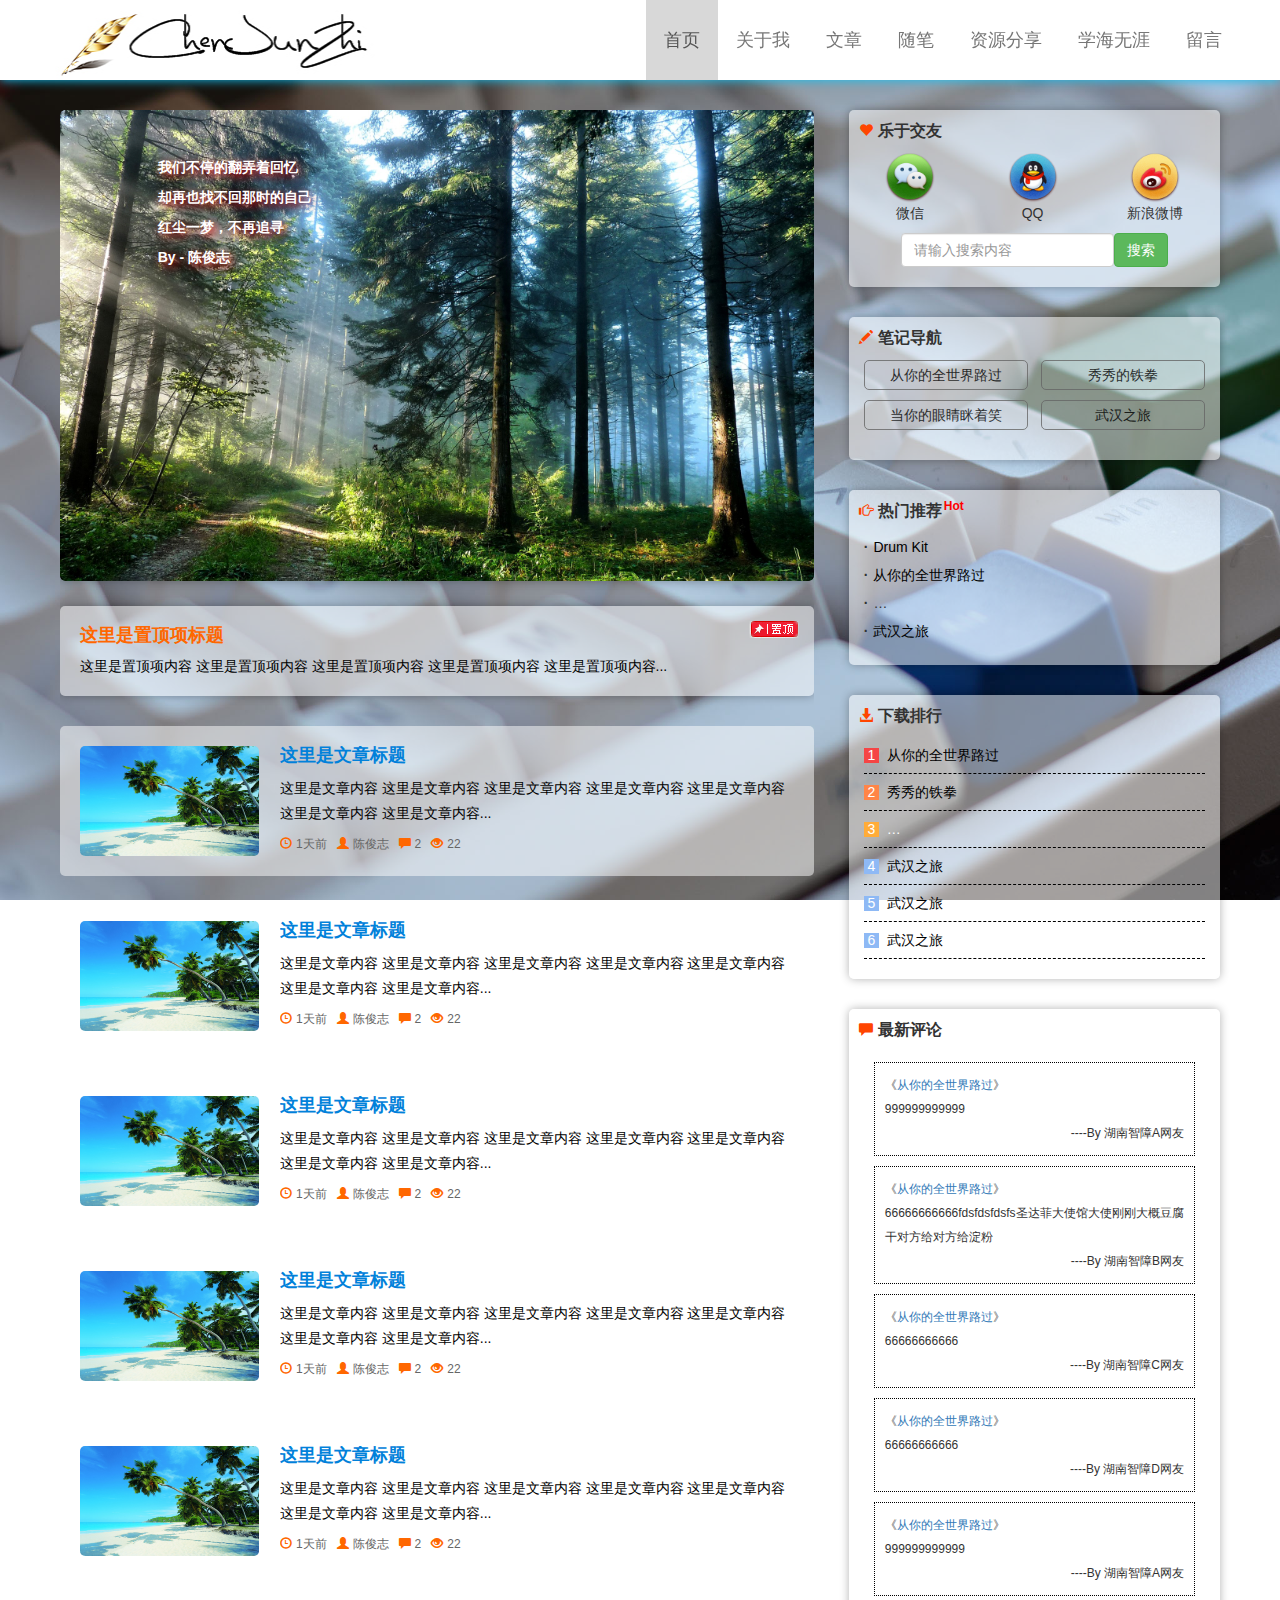
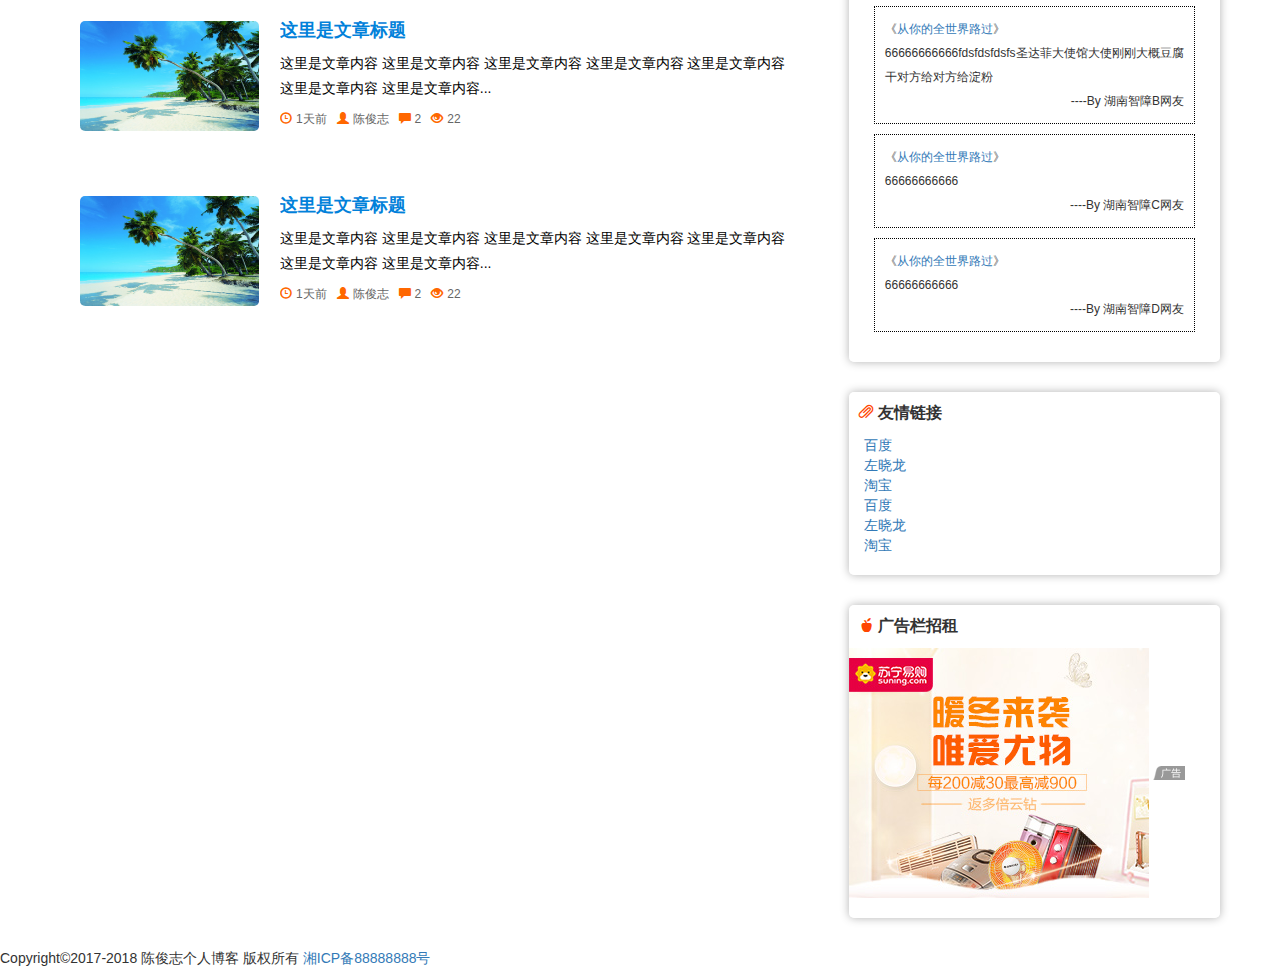
<file: index.html>
<!DOCTYPE html>
<html lang="en">
<head>
    <meta charset="UTF-8">
    <meta name="viewport" content="width=device-width,initial-scale=1.0,user-scalable=no">
    <title>陈俊志个人博客 - 一个聊音乐与技术的论坛</title>
    <link rel="stylesheet" type="text/css" href="css/bootstrap.min.css">
    <link rel="stylesheet" type="text/css" href="css/index.css">
    <link rel="icon" href="image/icon.png">

    <script type="text/javascript" src="js/jquery-v1.10.2.js"></script>
    <script type="text/javascript" src="js/bootstrap.min.js"></script>
    <script src="js/index.js"></script>
</head>
<body>
<!-- 头部开始 -->
<header id="myheader">
    <nav class="nav navbar-default navbar-fixed-top" role="navgation" id="mynav">
        <div class="container-fluid top">
            <div id="logo">
                <a href="index.html">
                    <img src="image/logo.jpg">
                </a>
            </div>
            <div class="navbar-header">
                <button class="navbar-toggle" data-toggle="collapse" data-target=".navbar-collapse">
                    <span class="icon-bar"></span>
                    <span class="icon-bar"></span>
                    <span class="icon-bar"></span>
                </button>
            </div>

            <div class="collapse navbar-collapse">
                <ul class="navbar-nav nav">
                    <li class="active"><a href="index.html">首页</a></li>
                    <li><a href="about.html">关于我</a></li>
                    <li><a href="#">文章</a></li>
                    <li><a href="#">随笔</a></li>
                    <li><a href="#">资源分享</a></li>
                    <li><a href="#">学海无涯</a></li>
                    <li><a href="#">留言</a></li>
                    <div class="move-bg" style="display: block; position: absolute; z-index: -100; top: 0; left: 0; background: #d8d8d8; opacity: 1; height: 80px; transition: all 0.5s; transform: scale(0);"></div>
                </ul>
            </div>
        </div>
    </nav>
</header>
<!-- 头部结束 -->

<!-- 内容区开始 -->
<div id="container" class="clear-after">
    <!-- 文章部分开始 -->
    <article>
        <!-- 1、首页照片展示 -->
        <div class="mb25 index_ban borderRadius boxShadow">
            <a href="index.html" target="_blank">
                <img src="image/ban.jpg" class="borderRadius imgB">
                <img src="image/ban.jpg" class="borderRadius imgT">
            </a>
            <ul class="texts">
                <p>我们不停的翻弄着回忆</p>
                <p>却再也找不回那时的自己</p>
                <p>红尘一梦，不再追寻</p>
                <p>By - 陈俊志</p>
            </ul>
        </div>
        <!-- 2、置顶项 -->
        <div class="article-top bgOpacity borderRadius boxShadow mb30">
            <div class="article-top-wrap  pd20">
                <h2 class="article-top-title"><a href="javascript:;" title="">这里是置顶项标题</a></h2>
                <div class="article-top-con">这里是置顶项内容 这里是置顶项内容 这里是置顶项内容 这里是置顶项内容 这里是置顶项内容...</div>
            </div>
        </div>

        <!-- 3、章节部分开始 -->
        <section>
            <ul>
                <li class="article-item mb25 borderRadius">
                    <div class="clear-after pd20">
                        <div class="article-img left"><img src="image/view.jpg" class="borderRadius"></div>
                        <div class="article-con right">
                            <a href="javascript:;">
                                <h2 class="sec-title">这里是文章标题</h2>
                                <p class="sec-con">这里是文章内容 这里是文章内容 这里是文章内容 这里是文章内容 这里是文章内容 这里是文章内容 这里是文章内容...</p>
                            </a>
                            <ul>
                                <li class="art-con-item left">
                                    <span class="glyphicon glyphicon-time" aria-hidden="true"></span><i class="time">1天前</i>
                                </li>
                                <li class="art-con-item left">
                                    <a href="javascript:;"><span class="glyphicon glyphicon-user" aria-hidden="true"></span><i class="author">陈俊志</i></a>
                                </li>
                                <li class="art-con-item left">
                                    <a href="javascript:;"><span class="glyphicon glyphicon-comment" aria-hidden="true"></span><i class="comment">2</i></a>
                                </li>
                                <li class="art-con-item left">
                                    <span class="glyphicon glyphicon-eye-open" aria-hidden="true"></span><i class="view">22</i>
                                </li>
                            </ul>
                        </div>
                    </div>
                </li>
                <li class="article-item mb25 borderRadius">
                    <div class="clear-after pd20">
                        <div class="article-img left"><img src="image/view.jpg" class="borderRadius"></div>
                        <div class="article-con right">
                            <a href="javascript:;">
                                <h2 class="sec-title">这里是文章标题</h2>
                                <p class="sec-con">这里是文章内容 这里是文章内容 这里是文章内容 这里是文章内容 这里是文章内容 这里是文章内容 这里是文章内容...</p>
                            </a>
                            <ul>
                                <li class="art-con-item left">
                                    <span class="glyphicon glyphicon-time" aria-hidden="true"></span><i class="time">1天前</i>
                                </li>
                                <li class="art-con-item left">
                                    <a href="javascript:;"><span class="glyphicon glyphicon-user" aria-hidden="true"></span><i class="author">陈俊志</i></a>
                                </li>
                                <li class="art-con-item left">
                                    <a href="javascript:;"><span class="glyphicon glyphicon-comment" aria-hidden="true"></span><i class="comment">2</i></a>
                                </li>
                                <li class="art-con-item left">
                                    <span class="glyphicon glyphicon-eye-open" aria-hidden="true"></span><i class="view">22</i>
                                </li>
                            </ul>
                        </div>
                    </div>
                </li>
                <li class="article-item mb25 borderRadius">
                    <div class="clear-after pd20">
                        <div class="article-img left"><img src="image/view.jpg" class="borderRadius"></div>
                        <div class="article-con right">
                            <a href="javascript:;">
                                <h2 class="sec-title">这里是文章标题</h2>
                                <p class="sec-con">这里是文章内容 这里是文章内容 这里是文章内容 这里是文章内容 这里是文章内容 这里是文章内容 这里是文章内容...</p>
                            </a>
                            <ul>
                                <li class="art-con-item left">
                                    <span class="glyphicon glyphicon-time" aria-hidden="true"></span><i class="time">1天前</i>
                                </li>
                                <li class="art-con-item left">
                                    <a href="javascript:;"><span class="glyphicon glyphicon-user" aria-hidden="true"></span><i class="author">陈俊志</i></a>
                                </li>
                                <li class="art-con-item left">
                                    <a href="javascript:;"><span class="glyphicon glyphicon-comment" aria-hidden="true"></span><i class="comment">2</i></a>
                                </li>
                                <li class="art-con-item left">
                                    <span class="glyphicon glyphicon-eye-open" aria-hidden="true"></span><i class="view">22</i>
                                </li>
                            </ul>
                        </div>
                    </div>
                </li>
                <li class="article-item mb25 borderRadius">
                    <div class="clear-after pd20">
                        <div class="article-img left"><img src="image/view.jpg" class="borderRadius"></div>
                        <div class="article-con right">
                            <a href="javascript:;">
                                <h2 class="sec-title">这里是文章标题</h2>
                                <p class="sec-con">这里是文章内容 这里是文章内容 这里是文章内容 这里是文章内容 这里是文章内容 这里是文章内容 这里是文章内容...</p>
                            </a>
                            <ul>
                                <li class="art-con-item left">
                                    <span class="glyphicon glyphicon-time" aria-hidden="true"></span><i class="time">1天前</i>
                                </li>
                                <li class="art-con-item left">
                                    <a href="javascript:;"><span class="glyphicon glyphicon-user" aria-hidden="true"></span><i class="author">陈俊志</i></a>
                                </li>
                                <li class="art-con-item left">
                                    <a href="javascript:;"><span class="glyphicon glyphicon-comment" aria-hidden="true"></span><i class="comment">2</i></a>
                                </li>
                                <li class="art-con-item left">
                                    <span class="glyphicon glyphicon-eye-open" aria-hidden="true"></span><i class="view">22</i>
                                </li>
                            </ul>
                        </div>
                    </div>
                </li>
                <li class="article-item mb25 borderRadius">
                    <div class="clear-after pd20">
                        <div class="article-img left"><img src="image/view.jpg" class="borderRadius"></div>
                        <div class="article-con right">
                            <a href="javascript:;">
                                <h2 class="sec-title">这里是文章标题</h2>
                                <p class="sec-con">这里是文章内容 这里是文章内容 这里是文章内容 这里是文章内容 这里是文章内容 这里是文章内容 这里是文章内容...</p>
                            </a>
                            <ul>
                                <li class="art-con-item left">
                                    <span class="glyphicon glyphicon-time" aria-hidden="true"></span><i class="time">1天前</i>
                                </li>
                                <li class="art-con-item left">
                                    <a href="javascript:;"><span class="glyphicon glyphicon-user" aria-hidden="true"></span><i class="author">陈俊志</i></a>
                                </li>
                                <li class="art-con-item left">
                                    <a href="javascript:;"><span class="glyphicon glyphicon-comment" aria-hidden="true"></span><i class="comment">2</i></a>
                                </li>
                                <li class="art-con-item left">
                                    <span class="glyphicon glyphicon-eye-open" aria-hidden="true"></span><i class="view">22</i>
                                </li>
                            </ul>
                        </div>
                    </div>
                </li>
                <li class="article-item mb25 borderRadius">
                    <div class="clear-after pd20">
                        <div class="article-img left"><img src="image/view.jpg" class="borderRadius"></div>
                        <div class="article-con right">
                            <a href="javascript:;">
                                <h2 class="sec-title">这里是文章标题</h2>
                                <p class="sec-con">这里是文章内容 这里是文章内容 这里是文章内容 这里是文章内容 这里是文章内容 这里是文章内容 这里是文章内容...</p>
                            </a>
                            <ul>
                                <li class="art-con-item left">
                                    <span class="glyphicon glyphicon-time" aria-hidden="true"></span><i class="time">1天前</i>
                                </li>
                                <li class="art-con-item left">
                                    <a href="javascript:;"><span class="glyphicon glyphicon-user" aria-hidden="true"></span><i class="author">陈俊志</i></a>
                                </li>
                                <li class="art-con-item left">
                                    <a href="javascript:;"><span class="glyphicon glyphicon-comment" aria-hidden="true"></span><i class="comment">2</i></a>
                                </li>
                                <li class="art-con-item left">
                                    <span class="glyphicon glyphicon-eye-open" aria-hidden="true"></span><i class="view">22</i>
                                </li>
                            </ul>
                        </div>
                    </div>
                </li>
                <li class="article-item mb25 borderRadius">
                    <div class="clear-after pd20">
                        <div class="article-img left"><img src="image/view.jpg" class="borderRadius"></div>
                        <div class="article-con right">
                            <a href="javascript:;">
                                <h2 class="sec-title">这里是文章标题</h2>
                                <p class="sec-con">这里是文章内容 这里是文章内容 这里是文章内容 这里是文章内容 这里是文章内容 这里是文章内容 这里是文章内容...</p>
                            </a>
                            <ul>
                                <li class="art-con-item left">
                                    <span class="glyphicon glyphicon-time" aria-hidden="true"></span><i class="time">1天前</i>
                                </li>
                                <li class="art-con-item left">
                                    <a href="javascript:;"><span class="glyphicon glyphicon-user" aria-hidden="true"></span><i class="author">陈俊志</i></a>
                                </li>
                                <li class="art-con-item left">
                                    <a href="javascript:;"><span class="glyphicon glyphicon-comment" aria-hidden="true"></span><i class="comment">2</i></a>
                                </li>
                                <li class="art-con-item left">
                                    <span class="glyphicon glyphicon-eye-open" aria-hidden="true"></span><i class="view">22</i>
                                </li>
                            </ul>
                        </div>
                    </div>
                </li>
            </ul>
        </section>
        <!-- 章节部分结束 -->
    </article>
    <!-- 文章部分结束 -->


    <!-- 旁边部分开始 -->
    <aside>
        <!-- 乐于交友 -->
        <div class="mb30 bgOpacity boxShadow borderRadius pdb">
            <div class="pd10">
                <span class="glyphicon glyphicon-heart mr5"></span><span style="font-weight: bold;font-size: 16px;">乐于交友</span>
            </div>
            <ul class="clear-after contact">
                <li class="wechat left"><a href="javascript:;"><img src="image/mm.png"></a><p>微信</p></li>
                <li class="QQ left"><a href="javascript:;"><img src="image/qq.png"></a><p>QQ</p></li>
                <li class="sina left "><a href="javascript:;"><img src="image/sinaweibo.png"></a><p>新浪微博</p></li>
            </ul>
            <div class="navbar-form clear-after" style="width: 80%; margin: 0 auto;">
                <input type="text" class="form-control" name="" placeholder="请输入搜索内容">
                <button class="btn btn-success" style="padding: 6px 1px;">搜索</button>
            </div>
        </div>

        <!-- 笔记之类的导航 （glyphicon glyphicon-pencil  笔记     glyphicon glyphicon-tags  教程  glyphicon glyphicon-link  资源） 背景图滑动效果 a标签hover效果-->
        <div class="mb30 bgOpacity boxShadow borderRadius pdb">
            <div class="pd10">
                <span class="glyphicon glyphicon-pencil mr5"></span><span style="font-weight: bold;font-size: 16px;">笔记导航</span>
            </div>
            <div class="pd15">
                <ul class="note-nav">
                    <li><a href="javascript:;">从你的全世界路过</a></li>
                    <li><a href="javascript:;">秀秀的铁拳</a></li>
                    <li><a href="javascript:;">当你的眼睛眯着笑</a></li>
                    <li><a href="javascript:;">武汉之旅</a></li>
                    <div style="clear:both;"></div>
                </ul>
            </div>
        </div>

        <!-- 热门推荐 -->
        <div class="mb30 bgOpacity boxShadow borderRadius pdb">
            <div class="pd10">
                <span class="glyphicon glyphicon-hand-right mr5"></span><span style="font-weight: bold;font-size: 16px;">热门推荐<sup style="color: red; margin-left: 2px;">Hot</sup></span>
            </div>
            <div class="pd15">
                <ul class="l-s">
                    <li><span>·</span><a href="drumKit.html">Drum Kit</a></li>
                    <li><span>·</span><a href="javascript:;">从你的全世界路过</a></li>
                    <li><span>·</span><a href="javascript:;">当你的眼睛眯着笑当你的眼睛眯着笑当你的眼睛眯着笑当你的眼睛眯着笑当你的眼睛眯着笑当你的眼睛眯着笑当你的眼睛眯着笑</a></li>
                    <li><span>·</span><a href="javascript:;">武汉之旅</a></li>
                </ul>
            </div>
        </div>

        <!-- 下载排行 -->
        <div class="mb30 bgOpacity boxShadow borderRadius pdb">
            <div class="pd10">
                <span class="glyphicon glyphicon-download-alt mr5"></span><span style="font-weight: bold;font-size: 16px;">下载排行</span>
            </div>
            <div class="pd15">
                <ul class="download-rank">
                    <li><span class="top1">1</span><a href="javascript:;" title="从你的全世界路过">从你的全世界路过</a></li>
                    <li><span class="top2">2</span><a href="javascript:;" title="秀秀的铁拳">秀秀的铁拳</a></li>
                    <li><span class="top3">3</span><a href="javascript:;" title="当你的眼睛眯着笑当你的眼睛眯着笑当你的眼睛眯着笑">当你的眼睛眯着笑当你的眼睛眯着笑当你的眼睛眯着笑</a></li>
                    <li><span>4</span><a href="javascript:;" title="武汉之旅">武汉之旅</a></li>
                    <li><span>5</span><a href="javascript:;" title="武汉之旅">武汉之旅</a></li>
                    <li><span>6</span><a href="javascript:;" title="武汉之旅">武汉之旅</a></li>
                </ul>
            </div>
        </div>

        <!-- 最新评论(自动往上翻) -->
        <div class="mb30 bgOpacity boxShadow borderRadius pdb">
            <div class="pd10">
                <span class="glyphicon glyphicon-comment mr5"></span><span style="font-weight: bold;font-size: 16px;">最新评论</span>
            </div>
            <div class="pd15 c-new">
                <ul>
                    <li class="c-items">
                        <div class="c-title">《<a href="javascript:;">从你的全世界路过</a>》</div>
                        <div class="c-content">999999999999</div>
                        <div class="c-people">----By 湖南智障A网友</div>
                    </li>
                    <li class="c-items">
                        <div class="c-title">《<a href="javascript:;">从你的全世界路过</a>》</div>
                        <div class="c-content">66666666666fdsfdsfdsfs圣达菲大使馆大使刚刚大概豆腐干对方给对方给淀粉</div>
                        <div class="c-people">----By 湖南智障B网友</div>
                    </li>
                    <li class="c-items">
                        <div class="c-title">《<a href="javascript:;">从你的全世界路过</a>》</div>
                        <div class="c-content">66666666666</div>
                        <div class="c-people">----By 湖南智障C网友</div>
                    </li>
                    <li class="c-items">
                        <div class="c-title">《<a href="javascript:;">从你的全世界路过</a>》</div>
                        <div class="c-content">66666666666</div>
                        <div class="c-people">----By 湖南智障D网友</div>
                    </li>
                    <li class="c-items">
                        <div class="c-title">《<a href="javascript:;">从你的全世界路过</a>》</div>
                        <div class="c-content">999999999999</div>
                        <div class="c-people">----By 湖南智障A网友</div>
                    </li>
                    <li class="c-items">
                        <div class="c-title">《<a href="javascript:;">从你的全世界路过</a>》</div>
                        <div class="c-content">66666666666fdsfdsfdsfs圣达菲大使馆大使刚刚大概豆腐干对方给对方给淀粉</div>
                        <div class="c-people">----By 湖南智障B网友</div>
                    </li>
                    <li class="c-items">
                        <div class="c-title">《<a href="javascript:;">从你的全世界路过</a>》</div>
                        <div class="c-content">66666666666</div>
                        <div class="c-people">----By 湖南智障C网友</div>
                    </li>
                    <li class="c-items">
                        <div class="c-title">《<a href="javascript:;">从你的全世界路过</a>》</div>
                        <div class="c-content">66666666666</div>
                        <div class="c-people">----By 湖南智障D网友</div>
                    </li>
                </ul>
            </div>
        </div>

        <!-- 友情链接（glyphicon glyphicon-paperclip） -->
        <div class="mb30 bgOpacity boxShadow borderRadius pdb">
            <div class="pd10">
                <span class="glyphicon glyphicon-paperclip mr5"></span><span style="font-weight: bold;font-size: 16px;">友情链接</span>
            </div>
            <div class="pd15">
                <ul class="f-link">
                    <li><a href="http://www.baidu.com">百度</a></li>
                    <li><a href="http://www.zuoxiaolong.com">左晓龙</a></li>
                    <li><a href="http://www.taobao.com">淘宝</a></li>
                    <li><a href="http://www.baidu.com">百度</a></li>
                    <li><a href="http://www.zuoxiaolong.com">左晓龙</a></li>
                    <li><a href="http://www.taobao.com">淘宝</a></li>
                </ul>
            </div>
        </div>

        <!-- 广告栏招租 -->
        <div class="mb30 bgOpacity boxShadow borderRadius pdb">
            <div class="pd10">
                <span class="glyphicon glyphicon-apple mr5"></span><span style="font-weight: bold;font-size: 16px;">广告栏招租</span>
            </div>
            <div class="ad-hire">
                <div class="hire">
                    <a href="http://www.suning.com">
                        <img src="image/adImg.jpg" title="苏宁易购" alt="" class="adImg">
                        <img src="image/ad.png" class="ad">
                    </a>
                </div>
            </div>
        </div>

    </aside>
    <!-- 旁边部分结束 -->

    <!-- 返回顶部 -->
    <div class="toTop"><a href="javascript:;"></a></div>
</div>
<!-- 内容区结束 -->


<!-- 尾部开始 -->
<footer>
    <div>Copyright&copy;2017-2018  陈俊志个人博客 版权所有 <a href="javascript:;">湘ICP备88888888号</a></div>
</footer>
<!-- 尾部结束 -->

</body>
</html>
</file>
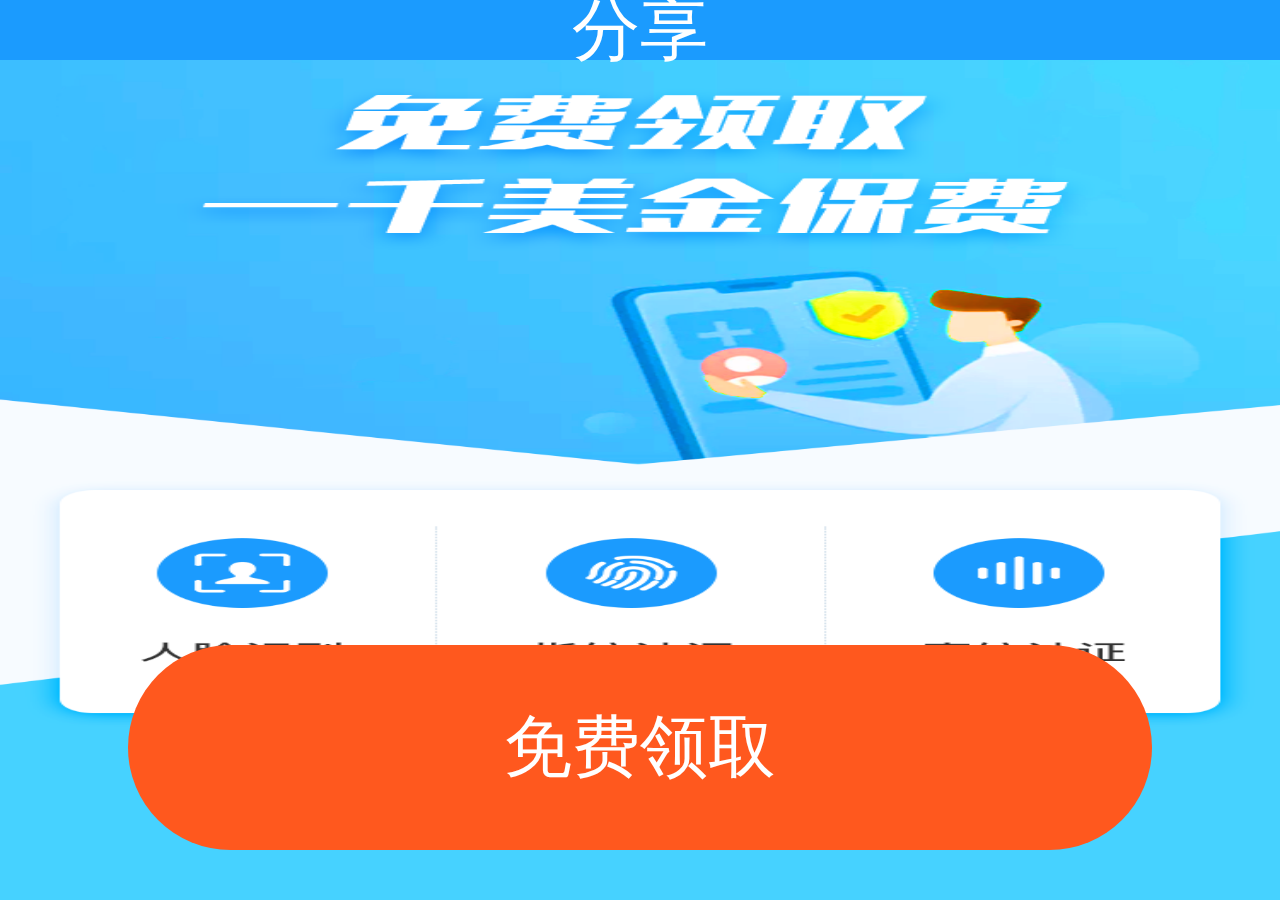
<file: h5Register/index.html>
<!DOCTYPE html><html lang=en><head><meta charset=utf-8><meta http-equiv="Content-Security-Policy" content="upgrade-insecure-requests"><meta http-equiv=X-UA-Compatible content="IE=edge"><meta name=viewport content="width=device-width,initial-scale=1"><link rel=icon href=favicon.ico><title></title><link href=css/home.b50afd10.css rel=prefetch><link href=js/home.b993db1d.js rel=prefetch><link href=css/app.9928be44.css rel=preload as=style><link href=css/chunk-vendors.358de8bd.css rel=preload as=style><link href=js/app.16748c36.js rel=preload as=script><link href=js/chunk-vendors.86d37472.js rel=preload as=script><link href=css/chunk-vendors.358de8bd.css rel=stylesheet><link href=css/app.9928be44.css rel=stylesheet></head><body><noscript><strong>We're sorry but project doesn't work properly without JavaScript enabled. Please enable it to continue.</strong></noscript><div id=app></div><script src=js/chunk-vendors.86d37472.js></script><script src=js/app.16748c36.js></script></body></html>
</file>
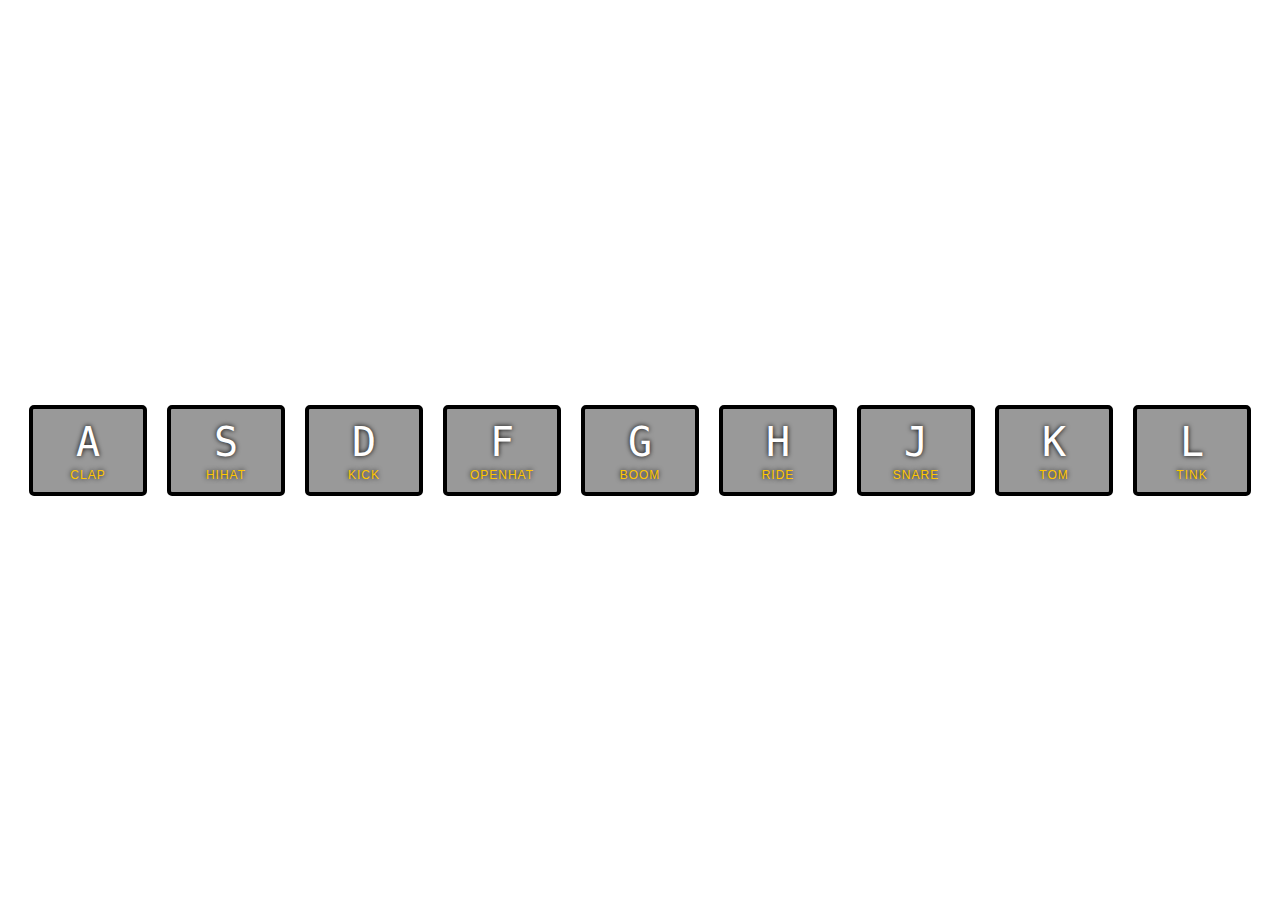
<file: drumKit.html>
<!DOCTYPE html>
<html lang="en">
<head>
  <meta charset="UTF-8">
  <title>JS Drum Kit</title>
  <link rel="stylesheet" href="style.css">
</head>
<body>


  <div class="keys">
    <div data-key="65" class="key">
      <kbd>A</kbd>
      <span class="sound">clap</span>
    </div>
    <div data-key="83" class="key">
      <kbd>S</kbd>
      <span class="sound">hihat</span>
    </div>
    <div data-key="68" class="key">
      <kbd>D</kbd>
      <span class="sound">kick</span>
    </div>
    <div data-key="70" class="key">
      <kbd>F</kbd>
      <span class="sound">openhat</span>
    </div>
    <div data-key="71" class="key">
      <kbd>G</kbd>
      <span class="sound">boom</span>
    </div>
    <div data-key="72" class="key">
      <kbd>H</kbd>
      <span class="sound">ride</span>
    </div>
    <div data-key="74" class="key">
      <kbd>J</kbd>
      <span class="sound">snare</span>
    </div>
    <div data-key="75" class="key">
      <kbd>K</kbd>
      <span class="sound">tom</span>
    </div>
    <div data-key="76" class="key">
      <kbd>L</kbd>
      <span class="sound">tink</span>
    </div>
  </div>

  <audio data-key="65" src="sounds/clap.wav"></audio>
  <audio data-key="83" src="sounds/hihat.wav"></audio>
  <audio data-key="68" src="sounds/kick.wav"></audio>
  <audio data-key="70" src="sounds/openhat.wav"></audio>
  <audio data-key="71" src="sounds/boom.wav"></audio>
  <audio data-key="72" src="sounds/ride.wav"></audio>
  <audio data-key="74" src="sounds/snare.wav"></audio>
  <audio data-key="75" src="sounds/tom.wav"></audio>
  <audio data-key="76" src="sounds/tink.wav"></audio>

<script>
  function removeTransition(event) {
    if (event.propertyName !== 'transform') return; // 过滤其中一种事件
    event.target.classList.remove('playing'); // 移除高亮的样式
  }

  function playSound(event) {
    const audio = document.querySelector(`audio[data-key="${event.keyCode}"]`); // 根据触发按键的键码，获取对应音频
    const key = document.querySelector(`div[data-key="${event.keyCode}"]`); // 获取页面对应按钮 DIV 元素
    if (!audio) return; // 处理无效的按键事件

    key.classList.add('playing'); // 改变样式
    audio.currentTime = 0; // 每次播放之后都使音频播放进度归零
    audio.play(); // 播放相应音效
  }

  const keys = Array.from(document.querySelectorAll('.key')); // 获取页面所有按钮元素
  keys.forEach(key => key.addEventListener('transitionend', removeTransition)); // 添加 transition 事件监听
  window.addEventListener('keydown', playSound);
</script>


</body>
</html>
</file>
<file: css/index.css>
* {
    padding: 0;
    margin: 0;
    box-sizing: border-box;
}
a,ul,h1,h2,h3,h4,h5,h6{
    padding: 0;
    margin: 0;
}
a{
    text-decoration: none;
}
a:hover {
    text-decoration: none;
}
li{
    list-style: none;
}
i{
    font-style: normal;
}
img {
    -webkit-user-select: none;
    -moz-user-select: none;
    -ms-user-select: none;
    user-select: none;
}
body {
    min-width: 320px;
    min-height: 1000px;
    background: url("../image/bg.jpg") no-repeat center center fixed;
    background-size: cover;
}
.left{
    float: left;
}
.right{
    float: right;
}
.mb25{
    margin-bottom: 25px;
}
.mb30{
    margin-bottom: 30px;
}
.mr5{
    margin-right: 5px;
}
.pd15 {
    padding: 0 15px;
}
.pd10 {
    padding: 10px;
}
.pd20 {
    padding: 20px;
}
.bgOpacity {
    background: rgba(255,255,255,0.5);
}
.borderRadius {
    -webkit-border-radius: 5px;
    -moz-border-radius: 5px;
    border-radius: 5px;
}
.boxShadow {
    -webkit-box-shadow: 0 0 10px rgba(0,0,0,0.3);
    -moz-box-shadow:  0 0 10px rgba(0,0,0,0.3);
    box-shadow:  0 0 10px rgba(0,0,0,0.3);
}
.clear-after:after {
    content: '';
    display: block;
    clear: both;
}


#mynav {
    background: #ffffff;
    margin: 0 auto;
    -webkit-box-shadow: 0 0 5px #13c5f8;
    -moz-box-shadow:  0 0 5px #13c5f8;
    box-shadow: 0 0 10px #13c5f8;
    overflow: hidden;
}
#mynav .top {
    position: relative;
    max-width: 1200px;
    margin: 0 auto;
    padding: 0;
}
#mynav ul {
    position: relative;
    float: right;
}
#logo {
    margin-top: 10px;
    float: left;
    width: 29%;
}
#logo img {
    width: 100%;
}
@media screen and (max-width: 767px){
    #logo{
        width: 50%;
    }
    #mynav ul{
        float: none;
    }
    #mynav ul li a{
        height: 35px;
        line-height: 35px;
    }

}
@media screen and (min-width: 768px){
    #mynav ul li a{
        height: 80px;
        line-height: 80px;
    }
}
@media only screen and (min-width: 960px) and (max-width: 1199px){
    #mynav ul li a {
        font-size: 16px;
    }
}
@media only screen and (min-width: 1200px){
    #mynav ul li a {
        font-size: 18px;
    }
}

#logo a:before {
    content: '';
    position: absolute;
    left: -500px;
    top: -200px;
    width: 330px;
    height: 25px;
    background: #ffffff;
    opacity: 0.6;
    -webkit-transform: rotate(-30deg);
    -moz-transform: rotate(-30deg);
    -ms-transform: rotate(-30deg);
    -o-transform: rotate(-30deg);
    transform: rotate(-30deg);
    -webkit-animation: 1.5s highlight ease-in 1s infinite;
    -o-animation: 1.5s highlight ease-in 1s infinite;
    animation: 1.5s highlight ease-in 1s infinite;
}
@keyframes highlight {
    0%{
        left: -100px;
        top: 0;
    }
    100%{
        left: 150px;
        top: 100px;
    }
}
#mynav ul li a{
    text-align: center;
    padding: 0 18px;
}

#mynav li.active a{
    background: #d8d8d8;
}


#container {
    max-width: 1200px;
    min-width: 320px;
    margin: 0 auto;
    padding: 110px 20px 0;
}
#container article {
    width: 65%;
    float: left;
    position: relative;
    overflow: hidden;
}


#container .index_ban{
    position: relative;
    overflow: hidden;
}
#container .index_ban a{
    display: block;
}
#container .index_ban img {
    position: absolute;
    width: 100%;
    height: 100%;
    top: 0;
    left: 0;
}
#container .index_ban img.imgB{
    opacity: 1;
    position: relative;
}
#container .index_ban .imgT{
    -webkit-transition: all 0.5s;
    -moz-transition: all 0.5s;
    -ms-transition: all 0.5s;
    -o-transition: all 0.5s;
    transition: all 0.5s;
    opacity: 0.5;
}
#container .index_ban:hover .imgT{
    -webkit-transform: scale(5);
    -moz-transform: scale(5);
    -ms-transform: scale(5);
    -o-transform: scale(5);
    transform: scale(5);
    opacity: 0;
}

#container article .texts {
    position: absolute;
    left: 5%;
    top: 10%;
}
#container article .texts p {
    color: #ffffff;
    font-weight: bold;
    -webkit-transform: translate(60px,0);
    -moz-transform: translate(60px,0);
    -ms-transform: translate(60px,0);
    -o-transform: translate(60px,0);
    transform: translate(60px,0);
    text-shadow: 3px 3px 10px rgba(255, 0, 0, 0.8);
}
#container article .texts p:nth-child(1){
    -webkit-animation: 3s texts ease-out 1s backwards;
    -o-animation: 3s texts ease-out 1s backwards;
    animation: 3s texts ease-out 1s backwards;
}
#container article .texts p:nth-child(2){
    -webkit-animation: 3s texts ease-out 4s backwards;
    -o-animation: 3s texts ease-out 4s backwards;
    animation: 3s texts ease-out 4s backwards;
}
#container article .texts p:nth-child(3){
    -webkit-animation: 3s texts ease-out 7s backwards;
    -o-animation: 3s texts ease-out 7s backwards;
    animation: 3s texts ease-out 7s backwards;
}
#container article .texts p:nth-child(4){
    -webkit-animation: 5s texts2 ease-out 10s backwards;
    -o-animation: 5s texts2 ease-out 10s backwards;
    animation: 5s texts2 ease-out 10s backwards;
}
@keyframes texts {
    from{
        -webkit-transform: translate(0,0);
        -moz-transform: translate(0,0);
        -ms-transform: translate(0,0);
        -o-transform: translate(0,0);
        transform: translate(0,0);
        opacity: 0;
    }
    to{
        -webkit-transform: translate(60px,0);
        -moz-transform: translate(60px,0);
        -ms-transform: translate(60px,0);
        -o-transform: translate(60px,0);
        transform: translate(60px,0);
        opacity: 1;
    }
}
@keyframes texts2 {
    0%{
        opacity: 0;
    }
    40%{
        opacity: 0.8;
    }
    45%{
        opacity: 0.2;
    }
    50%{
        opacity: 0.8;
    }
    55%{
        opacity: 0.2;
    }
    60%{
        opacity: 0.8;
    }
    100%{
        opacity: 1;
    }
}

@keyframes twinkle {
    from{
        background: rgba(255,255,255,0.5);
    }
    to{
        background: rgba(255,255,255,0.8);
    }
}
#container article .article-top:hover{
    -webkit-animation: 0.5s twinkle linear backwards alternate infinite;
    -o-animation: 0.5s twinkle linear backwards alternate infinite;
    animation: 0.5s twinkle linear backwards alternate infinite;
}
#container article .article-top-title {
    font-weight: bold;
    font-size: 18px;
}
#container article .article-top-title a{
    color: #ff6700;
}
#container article .article-top-con {
    margin-top: 10px;
    font-size: 14px;
    color: #000;
}
#container article .article-top-wrap {
    position: relative;
}
#container article .article-top-wrap:after {
    content: '';
    display: block;
    width: 50px;
    height: 17px;
    position: absolute;
    right: 15px;
    top: 15px;
    background: url(../image/toparc.png);
}

@keyframes shake {
    0%{
        -webkit-transform: rotate(3deg);
        -moz-transform: rotate(3deg);
        -ms-transform: rotate(3deg);
        -o-transform: rotate(3deg);
        transform: rotate(3deg);
    }
    20%{
        -webkit-transform: rotate(-3deg);
        -moz-transform: rotate(-3deg);
        -ms-transform: rotate(-3deg);
        -o-transform: rotate(-3deg);
        transform: rotate(-3deg);
    }
    40%{
        -webkit-transform: rotate(2deg);
        -moz-transform: rotate(2deg);
        -ms-transform: rotate(2deg);
        -o-transform: rotate(2deg);
        transform: rotate(2deg);
    }
    60%{
        -webkit-transform: rotate(-2deg);
        -moz-transform: rotate(-2deg);
        -ms-transform: rotate(-2deg);
        -o-transform: rotate(-2deg);
        transform: rotate(-2deg);
    }
    80%{
        -webkit-transform: rotate(1deg);
        -moz-transform: rotate(1deg);
        -ms-transform: rotate(1deg);
        -o-transform: rotate(1deg);
        transform: rotate(1deg);
    }
    100%{
        -webkit-transform: rotate(0deg);
        -moz-transform: rotate(0deg);
        -ms-transform: rotate(0deg);
        -o-transform: rotate(0deg);
        transform: rotate(0deg);
    }
}
#container article .article-item:hover {
    -webkit-animation: 0.5s shake backwards;
    -o-animation: 0.5s shake backwards;
    animation: 0.5s shake backwards;
}
#container article .article-item:hover h2.sec-title {
    color: #ff4200;
    -webkit-transition: color 0.5s;
    -moz-transition: color 0.5s;
    -ms-transition: color 0.5s;
    -o-transition: color 0.5s;
    transition: color 0.5s;
}

#container article .article-item {
    position: relative;
    background: rgba(255,255,255,0.5);
}
#container article section li .article-img {
    width: 25%;
    height: 110px;
}
#container article section li .article-img img {
    width: 100%;
    height: 100%;
}
#container article section li .article-con {
    width: 72%;
}
#container article section li .article-con .sec-title {
    color: #0181da;
    font-size: 18px;
    font-weight: bold;
    padding-bottom: 10px;
    white-space: nowrap;
    text-overflow: ellipsis;
    overflow: hidden;
}
#container article section li .article-con .sec-con {
    color: #000000;
    height: 50px;
    line-height: 25px;
    overflow: hidden;
}
#container article section li .article-con ul {
    overflow: hidden;
}
#container article section li .article-con .art-con-item {
    margin-right: 10px;
    font-size: 12px;
    color: #FF6700;
}
#container article section li .article-con .art-con-item span {
    padding-right: 4px;
}
#container article section li .article-con .art-con-item i {
    color: #666;
}
#container article section li .article-con .art-con-item a {
    color: #FF6700;
}


/*  旁边部分开始  */
#container aside {
    width: 32%;
    float: right;
}
#container aside .pdb {
    padding-bottom: 20px;
}
#container aside .mr5 {
    color: orangered;
}
#container aside .contact li {
    width: 33%;
    text-align: center;
}
#container aside .contact a {
    width: 50px;
    height: 50px;
    display: inline-block;

}
#container aside .contact a img {
    width: 100%;
    height: 100%;
    -webkit-transform: scale(1.9);
    -moz-transform: scale(1.9);
    -ms-transform: scale(1.9);
    -o-transform: scale(1.9);
    transform: scale(1.9);
}
#container aside .contact a:hover img {
    -webkit-animation: 0.8s anima;
    -o-animation: 0.8s anima;
    animation: 0.8s anima;
}
@keyframes anima {
    0%{
        -webkit-transform: scale(1.9,1.9);
        -moz-transform: scale(1.9,1.9);
        -ms-transform: scale(1.9,1.9);
        -o-transform: scale(1.9,1.9);
        transform: scale(1.9,1.9);
    }
    45%{
        -webkit-transform: scale(2.5,1.3);
        -moz-transform: scale(2.5,1.3);
        -ms-transform: scale(2.5,1.3);
        -o-transform: scale(2.5,1.3);
        transform: scale(2.5,1.3);
    }
    55%{
        -webkit-transform: scale(1.3,2.3);
        -moz-transform: scale(1.3,2.3);
        -ms-transform: scale(1.3,2.3);
        -o-transform: scale(1.3,2.3);
        transform: scale(1.3,2.3);
    }
    70%{
        -webkit-transform: scale(2.1,1.7);
        -moz-transform: scale(2.1,1.7);
        -ms-transform: scale(2.1,1.7);
        -o-transform: scale(2.1,1.7);
        transform: scale(2.1,1.7);
    }
    85%{
        -webkit-transform: scale(1.8,2.1);
        -moz-transform: scale(1.8,2.1);
        -ms-transform: scale(1.8,2.1);
        -o-transform: scale(1.8,2.1);
        transform: scale(1.8,2.1);
    }
    100%{
        -webkit-transform: scale(1.9,1.9);
        -moz-transform: scale(1.9,1.9);
        -ms-transform: scale(1.9,1.9);
        -o-transform: scale(1.9,1.9);
        transform: scale(1.9,1.9);
    }
}

#container aside .navbar-form input {
    float: left;
    width: 80%;
}
#container aside .navbar-form button {
    float: left;
    width: 20%;
}


@media screen and (max-width: 1023px) and (min-width: 320px) {
    #container article, #container aside{
        width: 95%;
        margin: auto;
        float: none;
    }
}

/* 笔记导航 */
#container aside .note-nav li {
    float: left;
    width: 48%;
    overflow: hidden;
    text-overflow: ellipsis;
    white-space: nowrap;

    border: 1px solid #666666;
    opacity: 0.8;
    margin-bottom: 10px;
    height: 150%;
    line-height: 200%;
    text-align: center;
    -webkit-border-radius: 5px;
    -moz-border-radius: 5px;
    border-radius: 5px;
    -webkit-transition: all 1s;
    -moz-transition: all 1s;
    -ms-transition: all 1s;
    -o-transition: all 1s;
    transition: all 1s;
}
#container aside .note-nav li a {
    width: 100%;
    height: 100%;
    display: inline-block;
    color: #000000;
}
/* odd奇数 even偶数 */

#container aside .note-nav li:hover {
    -webkit-transform: rotate(360deg);
    -moz-transform: rotate(360deg);
    -ms-transform: rotate(360deg);
    -o-transform: rotate(360deg);
    transform: rotate(360deg);
    -webkit-transition: all 1s;
    -moz-transition: all 1s;
    -ms-transition: all 1s;
    -o-transition: all 1s;
    transition: all 1s;
}
#container aside .note-nav li:nth-child(even) {
    float: right;
}

/* 热门推荐 */
#container aside .l-s span{
    display: inline-block;
    height: 100%;
    font-weight: bold;
    margin-right: 5px;
}
#container aside .l-s li {
    width: 100%;
    height: 150%;
    line-height: 200%;
    overflow: hidden;
    white-space: nowrap;
    text-overflow: ellipsis;
}
#container aside .l-s li a:hover {
    text-decoration: underline;
    color: #2430ff;
}
#container aside .l-s li a {
    display: inline-block;
    height: 100%;
    color: #000000;
}

/* 下载排行 */
#container aside .download-rank li {
    overflow: hidden;
    white-space: nowrap;
    text-overflow: ellipsis;
    height: 150%;
    line-height: 200%;
    padding: 4px 0;
    border-bottom: 1px dashed #000000;
}
#container aside .download-rank span {
    margin-right: 8px;
    display: inline-block;
    width: 15px;
    height: 15px;
    line-height: 15px;
    color: #ffffff;
    margin-top: 6px;
    text-align: center;
    background-color: #8eb9f5;
}
#container aside .download-rank a {
    display: inline-block;
    color: #000000;
}
#container aside .download-rank span.top1 {
    background-color: #f54545;
}
#container aside .download-rank span.top2 {
    background-color: #ff8547;
}
#container aside .download-rank span.top3 {
    background-color: #ffac38;
}

/* 最新评论 */
#container aside .c-items {
    border: 1px dotted #000000;
    margin: 10px;
    padding: 10px;
}
#container aside .c-items div {
    line-height: 24px;
    font-size: 12px;
}
#container aside .c-items .c-people {
    float: right;
}
#container aside .c-items:after {
    content: "";
    clear: both;
    display: block;
}
</file>
<file: style.css>
html {
  font-size: 10px;
  background:url(http://i.imgur.com/b9r5sEL.jpg) bottom center;
  background-size: cover;
}
body,html {
  margin: 0;
  padding: 0;
  font-family: sans-serif;
}

.keys {
  display:flex;
  flex:1;
  min-height:100vh;
  align-items: center;
  justify-content: center;
}

.key {
  border:4px solid black;
  border-radius:5px;
  margin:1rem;
  font-size: 1.5rem;
  padding:1rem .5rem;
  transition:all .07s;
  width:100px;
  text-align: center;
  color:white;
  background:rgba(0,0,0,0.4);
  text-shadow:0 0 5px black;
}

.playing {
  transform:scale(1.1);
  border-color:#ffc600;
  box-shadow: 0 0 10px #ffc600;
}

kbd {
  display: block;
  font-size: 40px;
}

.sound {
  font-size: 1.2rem;
  text-transform: uppercase;
  letter-spacing: 1px;
  color:#ffc600;
}
</file>
